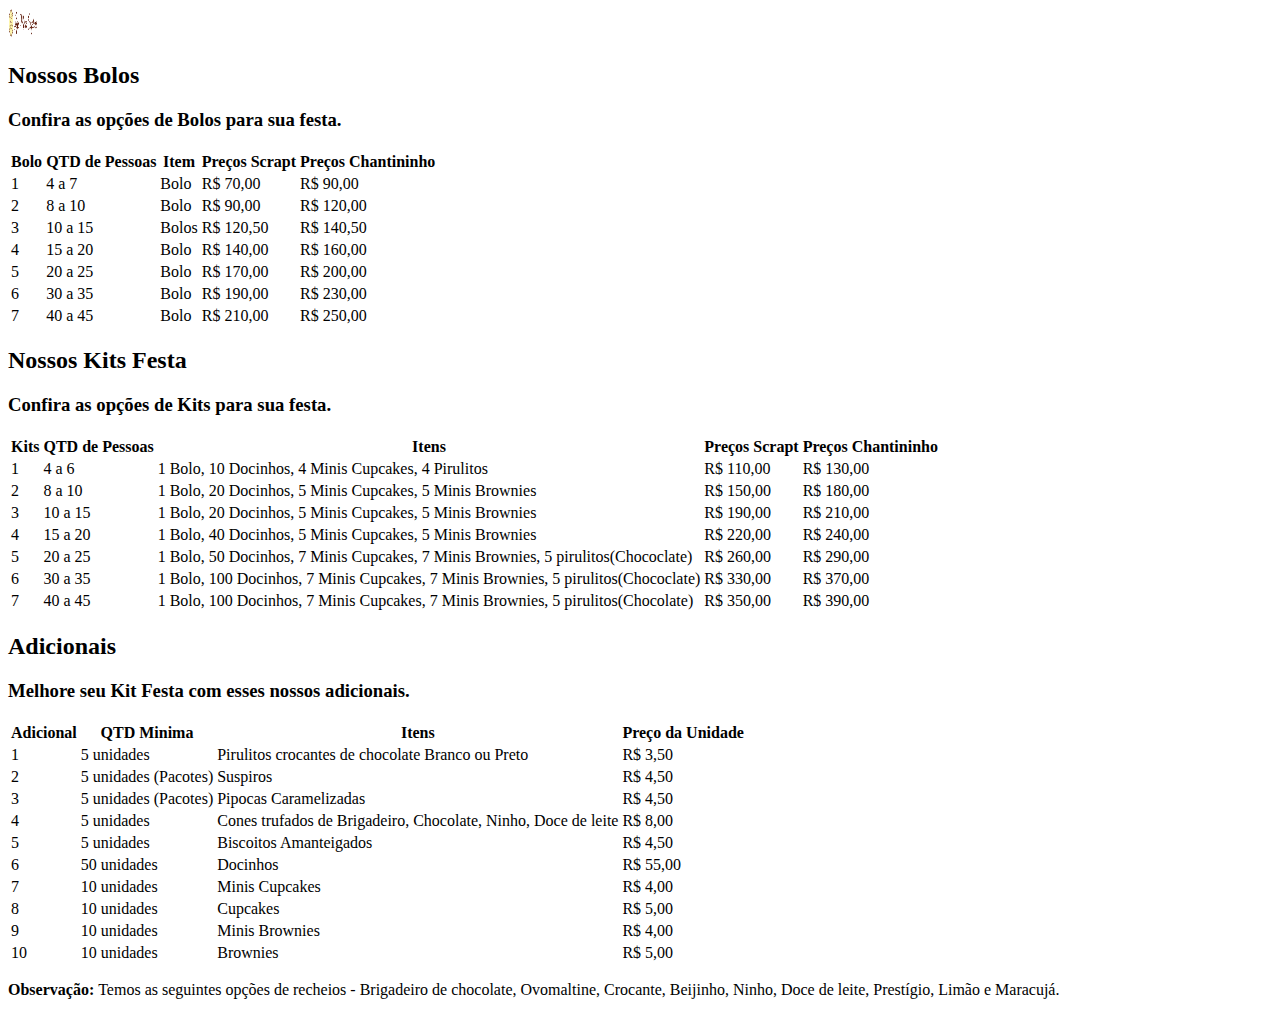
<file: cardapio.html>
<!DOCTYPE html>
<html lang="en">
<head>
    <meta charset="UTF-8">
    <meta name="viewport" content="width=device-width, initial-scale=1.0">
    <link rel="stylesheet" href="https://stackpath.bootstrapcdn.com/bootstrap/4.1.3/css/bootstrap.min.css" integrity="sha384-MCw98/SFnGE8fJT3GXwEOngsV7Zt27NXFoaoApmYm81iuXoPkFOJwJ8ERdknLPMO" crossorigin="anonymous">
    <title>Document</title>
</head>
<body>
    <!-- Navbar -->
<nav class="navbar navbar-light bg-light">
  <a class="navbar-brand" href="#">
    <img src="/assets/img/logonav.png" width="30" height="30" alt="">
  </a>
</nav>

    <!--Nossos Bolos-->
    <section class="page-section" id="bolos">
        <div class="container">
            <div class="text-center">
                <h2 class="section-heading text-uppercase">Nossos Bolos</h2>
                <h3 class="section-subheading text-muted">Confira as opções de Bolos para sua festa.</h3>
            </div>

            <!--TABELA BOLOS-->
            <table class="table table-hover">
                <thead>
                    <thead>
                        <tr>
                            <th>Bolo</th>
                            <th>QTD de Pessoas</th>
                            <th>Item</th>
                            <th>Preços Scrapt</th>
                            <th>Preços Chantininho</th>
                        </tr>
                    </thead>
                    <tbody>

                        <tr>
                            <td>1</td>
                            <td>4 a 7</td>
                            <td>Bolo </td>
                            <td>R$ 70,00</td>
                            <td>R$ 90,00</td>
                        </tr>

                        <tr>
                            <td>2</td>
                            <td>8 a 10</td>
                            <td>Bolo</td>
                            <td>R$ 90,00</td>
                            <td>R$ 120,00</td>
                        </tr>

                        <tr>
                            <td>3</td>
                            <td>10 a 15</td>
                            <td>Bolos</td>
                            <td>R$ 120,50</td>
                            <td>R$ 140,50</td>
                        </tr>

                        <tr>
                            <td>4</td>
                            <td>15 a 20</td>
                            <td>Bolo</td>
                            <td>R$ 140,00</td>
                            <td>R$ 160,00</td>
                        </tr>

                        <tr>
                            <td>5</td>
                            <td>20 a 25</td>
                            <td>Bolo</td>
                            <td>R$ 170,00</td>
                            <td>R$ 200,00</td>
                        </tr>

                        <tr>
                            <td>6</td>
                            <td>30 a 35</td>
                            <td>Bolo</td>
                            <td>R$ 190,00</td>
                            <td>R$ 230,00</td>
                        </tr>

                        <tr>
                            <td>7</td>
                            <td>40 a 45</td>
                            <td>Bolo</td>
                            <td>R$ 210,00</td>
                            <td>R$ 250,00</td>
                        </tr>
                    </tbody>

            </table>

        </div>

    </section>

    <!-- Nossos Kits Festa -->
    <section class="page-section" id="kitfesta">
        <div class="container">
            <div class="text-center">
                <h2 class="section-heading text-uppercase"> Nossos Kits Festa</h2>
                <h3 class="section-subheading text-muted">Confira as opções de Kits para sua festa.</h3>
            </div>

            <table class="table table-hover">
                <thead>
                    <thead>
                        <tr>
                            <th>Kits</th>
                            <th>QTD de Pessoas</th>
                            <th>Itens</th>
                            <th>Preços Scrapt</th>
                            <th>Preços Chantininho</th>
                        </tr>
                    </thead>
                    <tbody>

                        <tr>
                            <td>1</td>
                            <td>4 a 6</td>
                            <td>1 Bolo, 10 Docinhos, 4 Minis Cupcakes, 4 Pirulitos</td>
                            <td>R$ 110,00</td>
                            <td>R$ 130,00</td>
                        </tr>

                        <tr>
                            <td>2</td>
                            <td>8 a 10</td>
                            <td>1 Bolo, 20 Docinhos, 5 Minis Cupcakes, 5 Minis Brownies</td>
                            <td>R$ 150,00</td>
                            <td>R$ 180,00</td>
                        </tr>

                        <tr>
                            <td>3</td>
                            <td>10 a 15</td>
                            <td>1 Bolo, 20 Docinhos, 5 Minis Cupcakes, 5 Minis Brownies</td>
                            <td>R$ 190,00</td>
                            <td>R$ 210,00</td>
                        </tr>

                        <tr>
                            <td>4</td>
                            <td>15 a 20</td>
                            <td>1 Bolo, 40 Docinhos, 5 Minis Cupcakes, 5 Minis Brownies</td>
                            <td>R$ 220,00</td>
                            <td>R$ 240,00</td>
                        </tr>

                        <tr>
                            <td>5</td>
                            <td>20 a 25</td>
                            <td>1 Bolo, 50 Docinhos, 7 Minis Cupcakes, 7 Minis Brownies, 5 pirulitos(Chococlate)</td>
                            <td>R$ 260,00</td>
                            <td>R$ 290,00</td>
                        </tr>

                        <tr>
                            <td>6</td>
                            <td>30 a 35</td>
                            <td>1 Bolo, 100 Docinhos, 7 Minis Cupcakes, 7 Minis Brownies, 5 pirulitos(Chococlate)</td>
                            <td>R$ 330,00</td>
                            <td>R$ 370,00</td>
                        </tr>

                        <tr>
                            <td>7</td>
                            <td>40 a 45</td>
                            <td>1 Bolo, 100 Docinhos, 7 Minis Cupcakes, 7 Minis Brownies, 5 pirulitos(Chocolate)</td>
                            <td>R$ 350,00</td>
                            <td>R$ 390,00</td>
                        </tr>
                    </tbody>

            </table>

        </div>

    </section>
    <!--Adicionais-->
    <section class="page-section" id="adicionais">
        <div class="container">
            <div class="text-center">
                <h2 class="section-heading text-uppercase">Adicionais</h2>
                <h3 class="section-subheading text-muted">Melhore seu Kit Festa com esses nossos adicionais.</h3>
            </div>
            <div class="row">

                <table class="table table-hover">
                    <thead>
                        <tr>
                            <th>Adicional</th>
                            <th>QTD Minima</th>
                            <th>Itens</th>
                            <th>Preço da Unidade</th>
                        </tr>
                    </thead>
                    <tbody>

                        <tr>
                            <td>1</td>
                            <td>5 unidades</td>
                            <td>Pirulitos crocantes de chocolate Branco ou Preto</td>
                            <td>R$ 3,50</td>
                        </tr>

                        <tr>
                            <td>2</td>
                            <td>5 unidades (Pacotes)</td>
                            <td>Suspiros</td>
                            <td>R$ 4,50</td>
                        </tr>

                        <tr>
                            <td>3</td>
                            <td>5 unidades (Pacotes)</td>
                            <td>Pipocas Caramelizadas</td>
                            <td>R$ 4,50</td>
                        </tr>

                        <tr>
                            <td>4</td>
                            <td>5 unidades</td>
                            <td>Cones trufados de Brigadeiro, Chocolate, Ninho, Doce de leite</td>
                            <td>R$ 8,00</td>
                        </tr>

                        <tr>
                            <td>5</td>
                            <td>5 unidades</td>
                            <td>Biscoitos Amanteigados</td>
                            <td>R$ 4,50</td>
                        </tr>

                        <tr>
                            <td>6</td>
                            <td>50 unidades</td>
                            <td>Docinhos</td>
                            <td>R$ 55,00</td>
                        </tr>

                        <tr>
                            <td>7</td>
                            <td>10 unidades</td>
                            <td>Minis Cupcakes</td>
                            <td>R$ 4,00</td>
                        </tr>

                        <tr>
                            <td>8</td>
                            <td>10 unidades</td>
                            <td>Cupcakes</td>
                            <td>R$ 5,00</td>
                        </tr>

                        <tr>
                            <td>9</td>
                            <td>10 unidades</td>
                            <td>Minis Brownies</td>
                            <td>R$ 4,00</td>
                        </tr>

                        <tr>
                            <td>10</td>
                            <td>10 unidades</td>
                            <td>Brownies</td>
                            <td>R$ 5,00</td>
                        </tr>

                    </tbody>
                </table>

                <p align="justify"><strong>Observação: </strong>Temos as seguintes opções de recheios - Brigadeiro de chocolate, Ovomaltine, Crocante, Beijinho, Ninho, Doce de leite, Prestígio, Limão e Maracujá.<br>

                </p>

            </div>
        </div>
    </section>
    
</body>
</html>
</file>
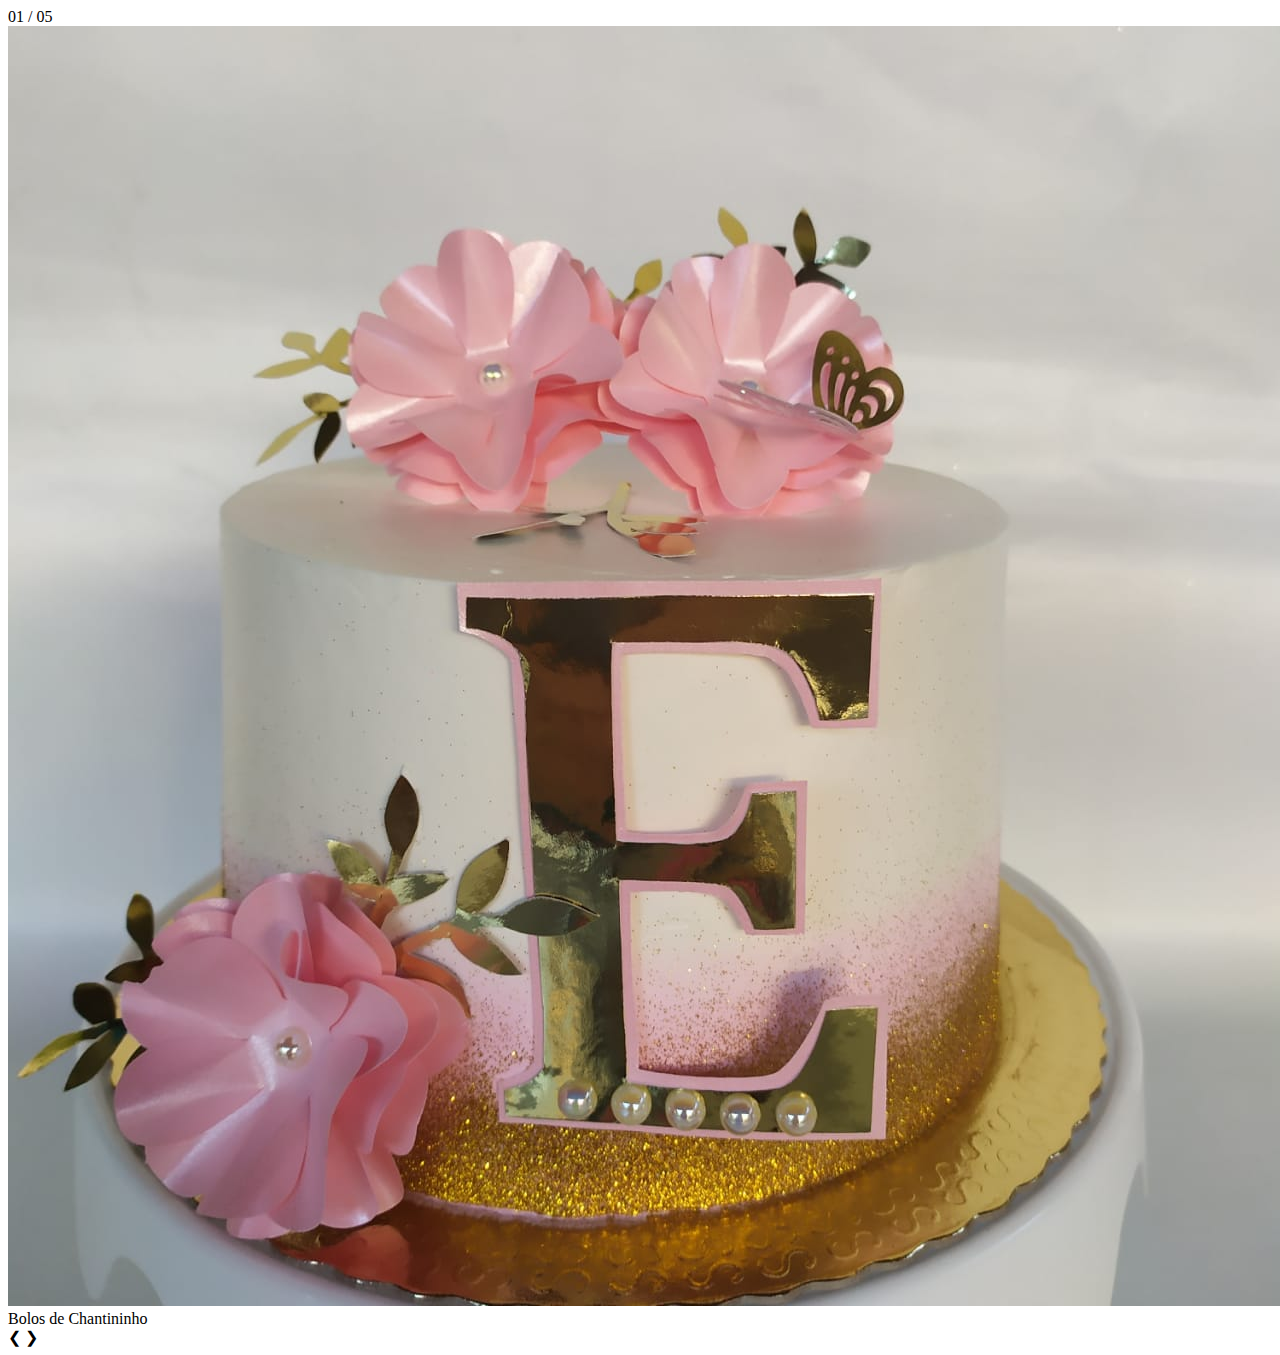
<file: comportamento-slides.html>
<!DOCTYPE html>
<html lang="pt-br">

<head>
    <meta charset="UTF-8">
    <meta name="viewport" content="initial-scale=1, maximum-scale=1">
    <title>Very simple Gallery v.1.5</title>

    <!-- Styles -->
    <link href="https://fonts.googleapis.com/css?family=Open+Sans" rel="stylesheet">
    <link rel="stylesheet" href="css/estilo.css">
</head>

<body>
    <!-- Principal Section, with the gallery code. If you want use only gallery code,
             you can copy all code bellow, with gallery-container.-->
    <section class="container gallery-container">

        <!--Slide-->
        <div class="mySlides fade">
            <!-- 01 -->
            <div class="numbertext">01 / 05</div>
            <img class="imgslide" src="images/chantininho/chantininho (1).jpeg" alt="Arara Azul" />
            <div class="text">Bolos de Chantininho</div>
        </div>

        <div class="mySlides fade">
            <!-- 02 -->
            <div class="numbertext">02 / 05</div>
            <img class="imgslide" src="images/chantininho/chantininho (2).jpeg" alt="Arara Canindé" />
            <div class="text">Bolos de Chantininho</div>
        </div>

        <div class="mySlides fade">
            <!-- 04 -->
            <div class="numbertext">03 / 05</div>
            <img class="imgslide" src="images/chantininho/chantininho (4).jpeg" alt="Papagaio Verdadeiro" />
            <div class="text">Bolos de Chantininho</div>
        </div>

        <div class="mySlides fade">
            <!-- 04 -->
            <div class="numbertext">04 / 05</div>
            <img class="imgslide" src="images/chantininho/chantininho (5).jpeg" alt="Jandaia" />
            <div class="text">Bolos de Chantininho</div>
        </div>

        <div class="mySlides fade">
            <!-- 05 -->
            <div class="numbertext">05 / 05</div>
            <img class="imgslide" src="images/chantininho/chantininho (6).jpeg" alt="Jandaia" />
            <div class="text">Bolos de Chantininho</div>
        </div>
        <!--Final Slides-->

        <!--Navigation-->
        <a class="prev" onclick="plusSlides(-1)">&#10094;</a>
        <a class="next" onclick="plusSlides(1)">&#10095;</a>
    </section>
    <!--End of galery-->

    <!-- end of page -->
    <footer class="page-footer">

    </footer>
    </div>

    <!-- JS Comportament -->
    <script src="js/comportamento.js"></script>
</body>

</html>
</file>
<file: css/estilo.css>
@charset "UTF-8";
.body {
    background-color: #fef6ad;
}

#mainNav .navbar-nav .nav-item .nav-link.active,
#mainNav .navbar-nav .nav-item .nav-link:hover {
    color: #fef6ad;
}

.table thead th {
    vertical-align: bottom;
    border-bottom: 2px solid #fed136;
    ;
}

.table th,
.table td {
    padding: 0.75rem;
    vertical-align: top;
    border-top: 1px solid #fed136;
}


/*---------------------------------------------------------------------------------------------------------------------*/
</file>
